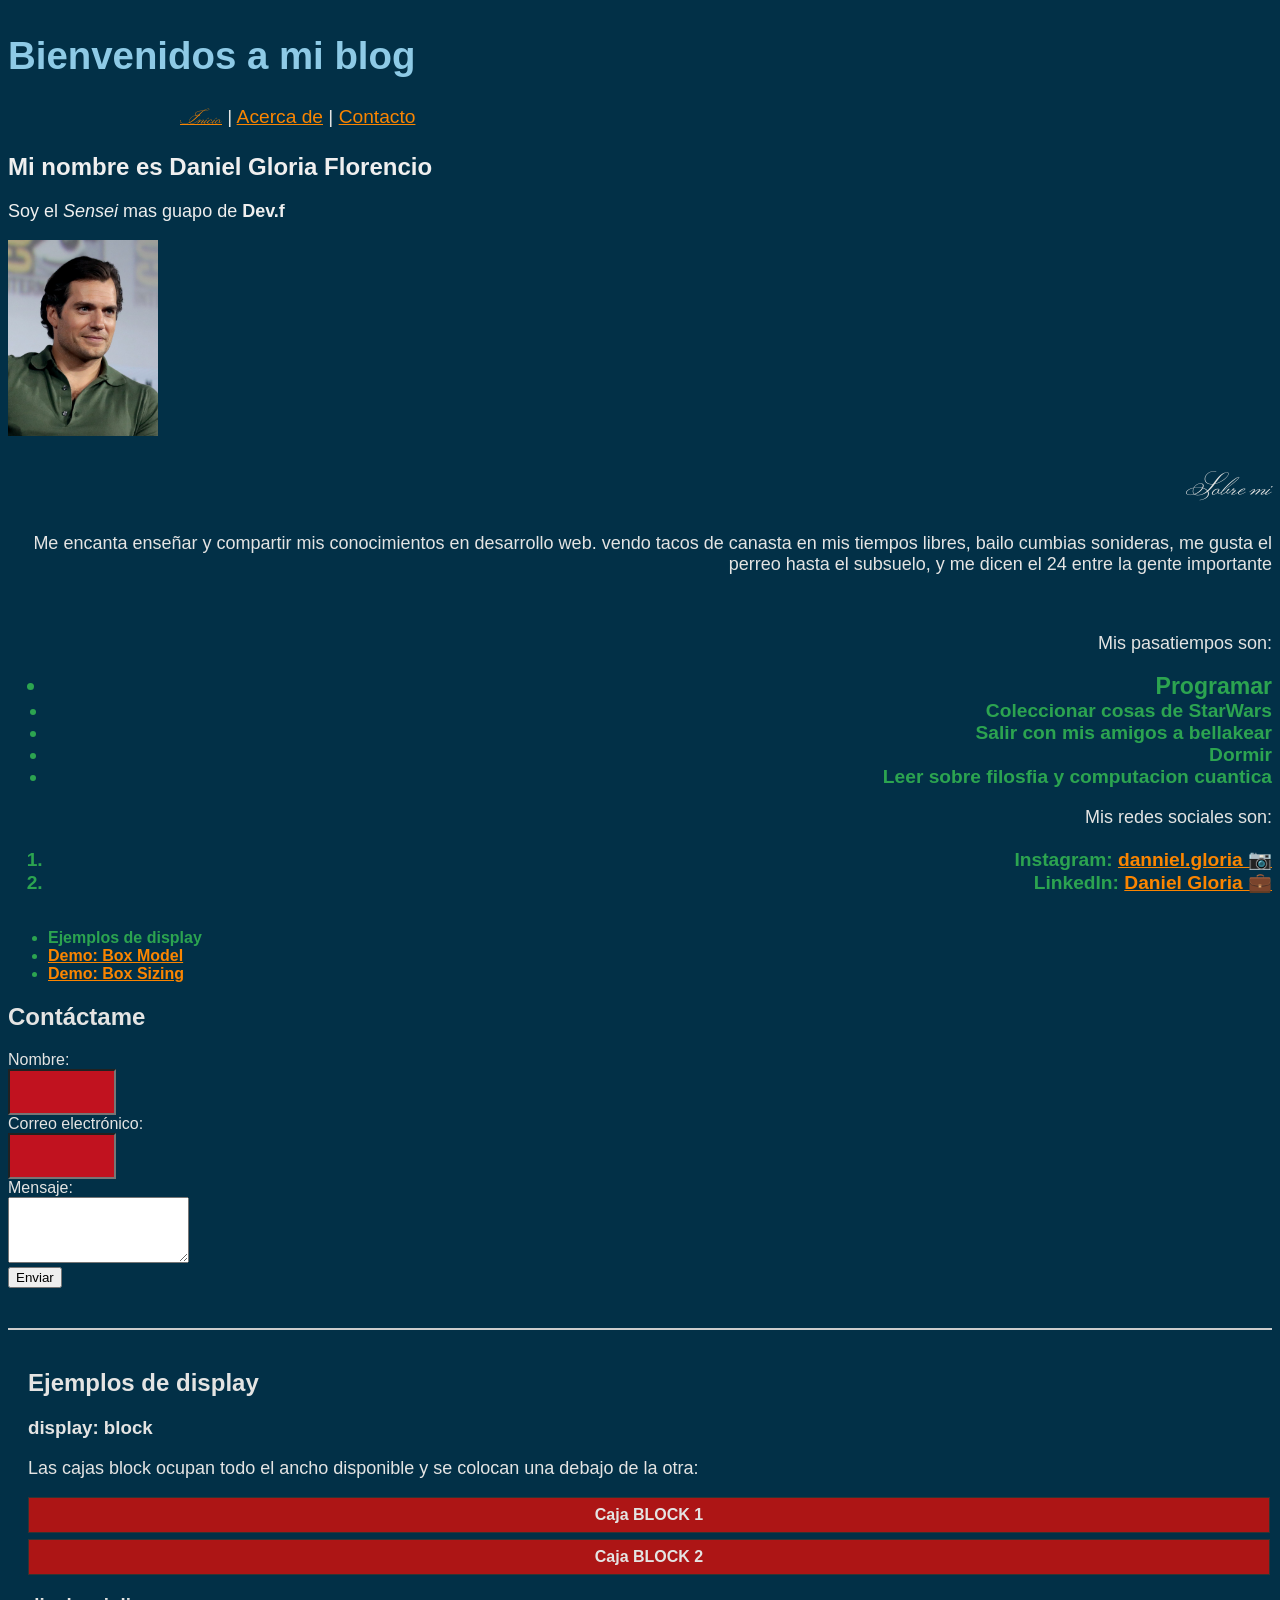
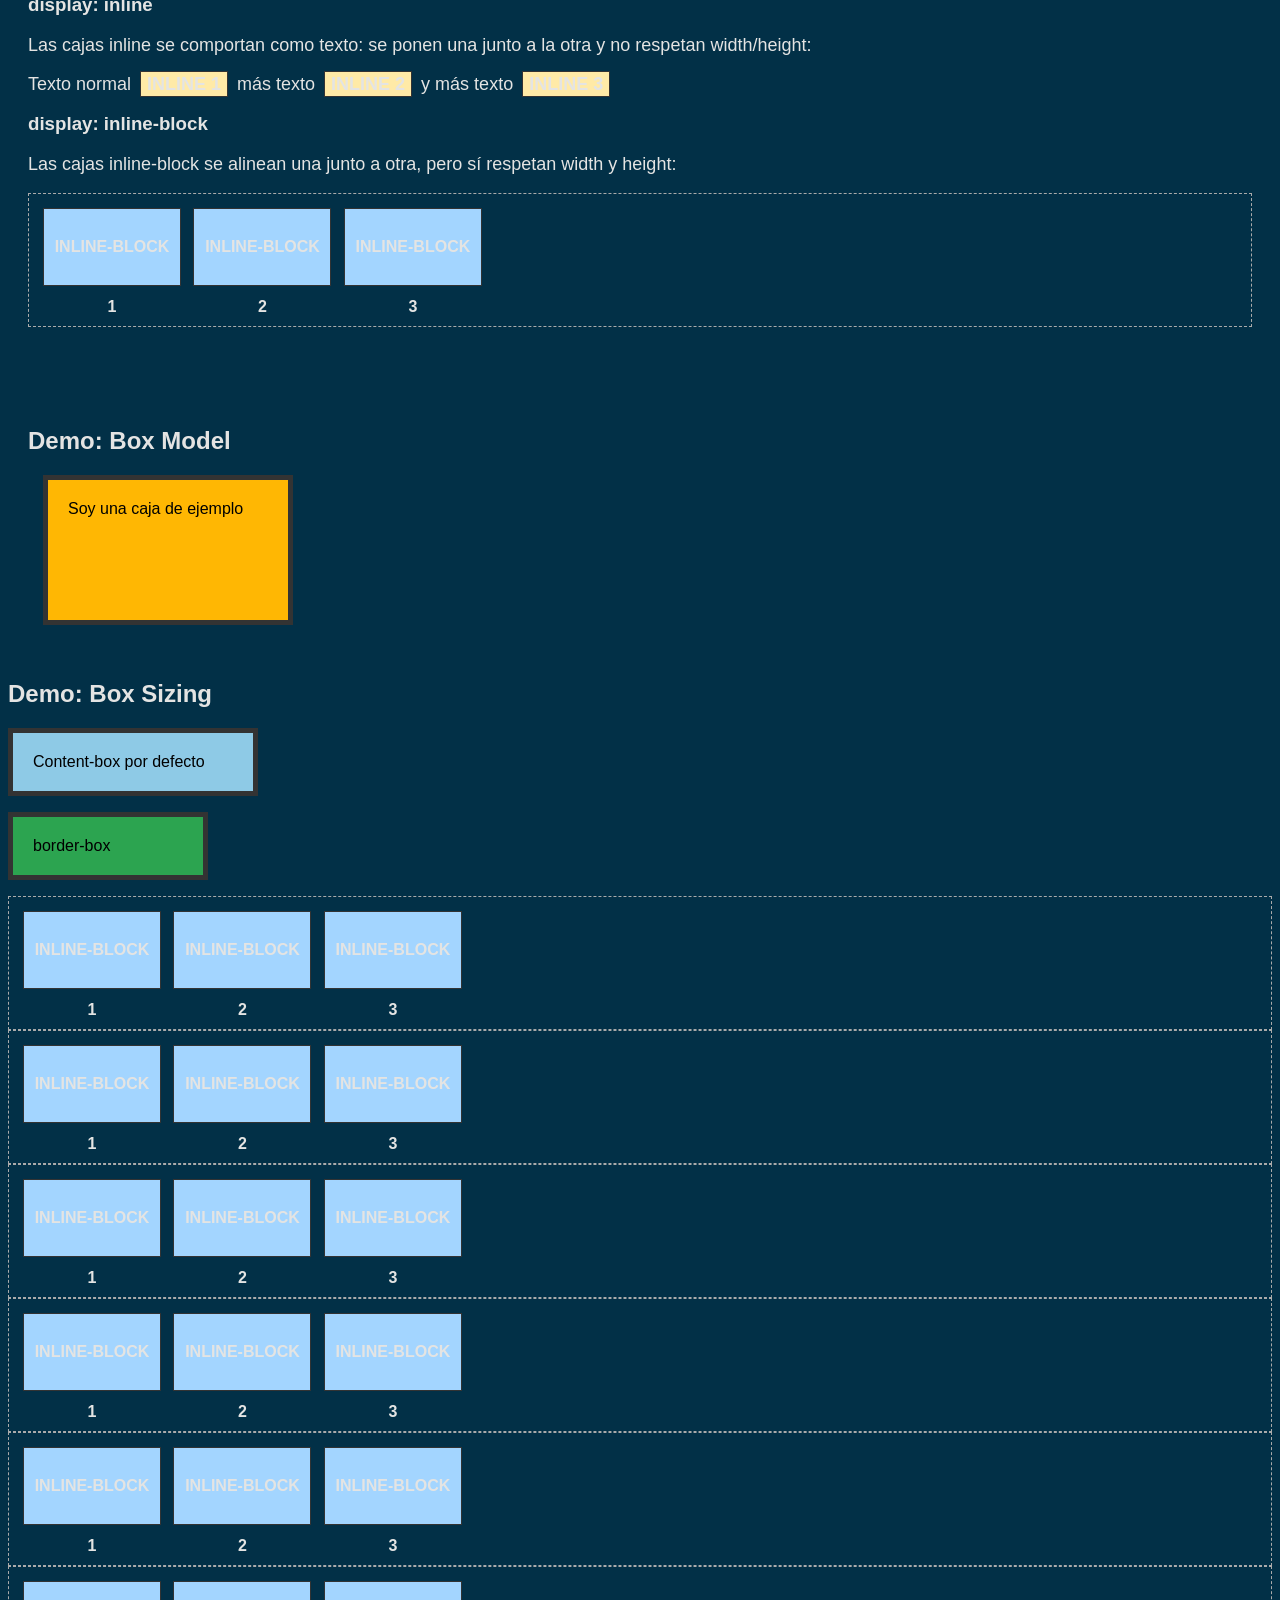
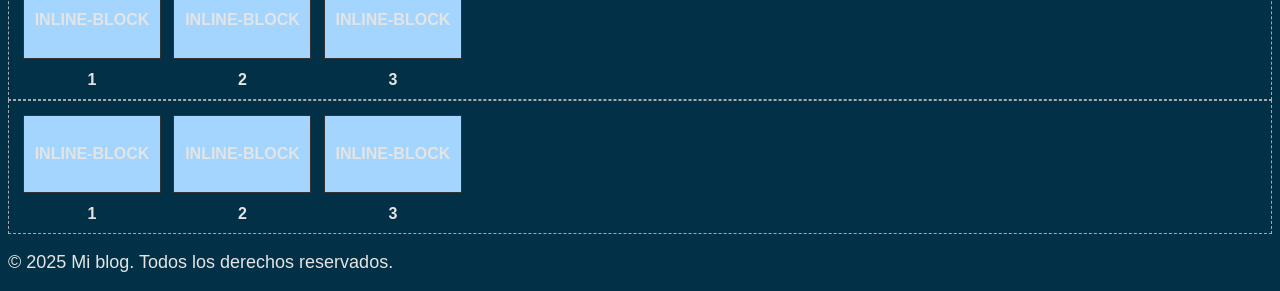
<file: index.html>
<!DOCTYPE html>
<html lang="es">
<head>
    <meta charset="UTF-8">
    <meta name="viewport" content="width=device-width, initial-scale=1.0">
    <link rel="preconnect" href="https://fonts.googleapis.com">
    <link rel="preconnect" href="https://fonts.gstatic.com" crossorigin>
    <link href="https://fonts.googleapis.com/css2?family=Monsieur+La+Doulaise&display=swap" rel="stylesheet">

    <link rel="stylesheet" href="./src/css/style.css">
    <link rel="shortcut icon" href="./src/icons/favicon.png" />
    <title>Mi blog</title>
    <style>
        li {
            color: blue ;
            font-weight: bold;
        }
    </style>

</head>
<body>
    <header class="mi-clase">
        <h1>Bienvenidos a mi blog</h1>
        <nav>
            <a class="monsieur-la-doulaise-regular" href="#inicio">Inicio</a> |
            <a href="#sobre-mi">Acerca de</a> |
            <a href="#contactame">Contacto</a>
        </nav>
    </header>
    <main id="inicio" class="start">
        <section>
            <h2>Mi nombre es Daniel Gloria Florencio</h2>
            <p>Soy el <em>Sensei</em> mas guapo de <strong>Dev.f</strong></p>
            <img class="mi-foto" src="./src/images/sensei-dgf.jpg" alt="Fotografia del sensei Daniel Gloria Florencio">
        </section>
    </main>
    <div id="sobre-mi" class="mi-clase">
        <h2 class="monsieur-la-doulaise-regular">Sobre mi</h2>
        <p>Me encanta enseñar y compartir mis conocimientos en desarrollo web. vendo tacos de canasta en mis tiempos libres, bailo cumbias sonideras, me gusta el perreo hasta el subsuelo, y me dicen el 24 entre la gente importante</p>
        <br>
        <p>Mis pasatiempos son:</p>
        <ul>
            <li id="mi-id">Programar</li>
            <li>Coleccionar cosas de StarWars</li>
            <li>Salir con mis amigos a bellakear</li>
            <li>Dormir</li>
            <li>Leer sobre filosfia y computacion cuantica</li>
        </ul>

        <p>Mis redes sociales son:</p>
        <ol>
            <li>Instagram: <a href="https://www.instagram.com/danniel.gloria">danniel.gloria <span>📷</span></a></li>
            <li>LinkedIn: <a href="https://www.linkedin.com/in/daniel-gloria-florencio">Daniel Gloria <span>💼</span></a></li>
        </ol>   
    </div>

    <div>
        <ul>
            <li style="color: black;">Ejemplos de display</li>
            <li><a href="#box-model-demo">Demo: Box Model</a></li>
            <li><a href="#box-sizing-demo">Demo: Box Sizing</a></li>
        </ul>
    </div>

    <div id="contactame">

    </div>
        <form action="#" method="post">
        <h2>Contáctame</h2>
        <label for="nombre">Nombre:</label><br>
        <input type="text" id="nombre" name="nombre" required><br>
        <label for="email">Correo electrónico:</label><br>
        <input type="email" id="email" name="email" required><br>
        <label for="mensaje">Mensaje:</label><br>
        <textarea id="mensaje" name="mensaje" rows="4" required></textarea><br>
        <button type="submit">Enviar</button>
        </form>
        <!-- Sección de ejemplos de display -->
    <section id="ejemplos-display">
        <h2>Ejemplos de display</h2>

        <h3>display: block</h3>
        <p>Las cajas block ocupan todo el ancho disponible y se colocan una debajo de la otra:</p>
        <div class="caja caja-block">Caja BLOCK 1</div>
        <div class="caja caja-block">Caja BLOCK 2</div>

        <h3>display: inline</h3>
        <p>Las cajas inline se comportan como texto: se ponen una junto a la otra y no respetan width/height:</p>
        <p>
            Texto normal
            <span class="caja caja-inline">INLINE 1</span>
            más texto
            <span class="caja caja-inline">INLINE 2</span>
            y más texto
            <span class="caja caja-inline">INLINE 3</span>
        </p>

        <h3>display: inline-block</h3>
        <p>Las cajas inline-block se alinean una junto a otra, pero sí respetan width y height:</p>
        <div class="contenedor-inline-block">
            <div class="caja caja-inline-block">INLINE-BLOCK 1</div>
            <div class="caja caja-inline-block">INLINE-BLOCK 2</div>
            <div class="caja caja-inline-block">INLINE-BLOCK 3</div>
        </div>
    </section>

    <section id="box-model-demo">
        <h2>Demo: Box Model</h2>
        <div class="box-demo">
            Soy una caja de ejemplo
        </div>
    </section>

    <section id="box-sizing-demo">
        <h2>Demo: Box Sizing</h2>
        <div class="box-cb">
            Content-box por defecto
        </div>
        <div class="box-bb">
            border-box
        </div>
    </section>

    <div class="contenedor-inline-block">
            <div class="caja caja-inline-block">INLINE-BLOCK 1</div>
            <div class="caja caja-inline-block">INLINE-BLOCK 2</div>
            <div class="caja caja-inline-block">INLINE-BLOCK 3</div>
        </div>

        <div class="contenedor-inline-block">
            <div class="caja caja-inline-block">INLINE-BLOCK 1</div>
            <div class="caja caja-inline-block">INLINE-BLOCK 2</div>
            <div class="caja caja-inline-block">INLINE-BLOCK 3</div>
        </div>
        <div class="contenedor-inline-block">
            <div class="caja caja-inline-block">INLINE-BLOCK 1</div>
            <div class="caja caja-inline-block">INLINE-BLOCK 2</div>
            <div class="caja caja-inline-block">INLINE-BLOCK 3</div>
        </div>
        <div class="contenedor-inline-block">
            <div class="caja caja-inline-block">INLINE-BLOCK 1</div>
            <div class="caja caja-inline-block">INLINE-BLOCK 2</div>
            <div class="caja caja-inline-block">INLINE-BLOCK 3</div>
        </div>
        <div class="contenedor-inline-block">
            <div class="caja caja-inline-block">INLINE-BLOCK 1</div>
            <div class="caja caja-inline-block">INLINE-BLOCK 2</div>
            <div class="caja caja-inline-block">INLINE-BLOCK 3</div>
        </div>
        <div class="contenedor-inline-block">
            <div class="caja caja-inline-block">INLINE-BLOCK 1</div>
            <div class="caja caja-inline-block">INLINE-BLOCK 2</div>
            <div class="caja caja-inline-block">INLINE-BLOCK 3</div>
        </div>
        <div class="contenedor-inline-block">
            <div class="caja caja-inline-block">INLINE-BLOCK 1</div>
            <div class="caja caja-inline-block">INLINE-BLOCK 2</div>
            <div class="caja caja-inline-block">INLINE-BLOCK 3</div>
        </div>

    <footer>
        <p>© 2025 Mi blog. Todos los derechos reservados.</p>
    </footer>


</body>
</html>
</file>
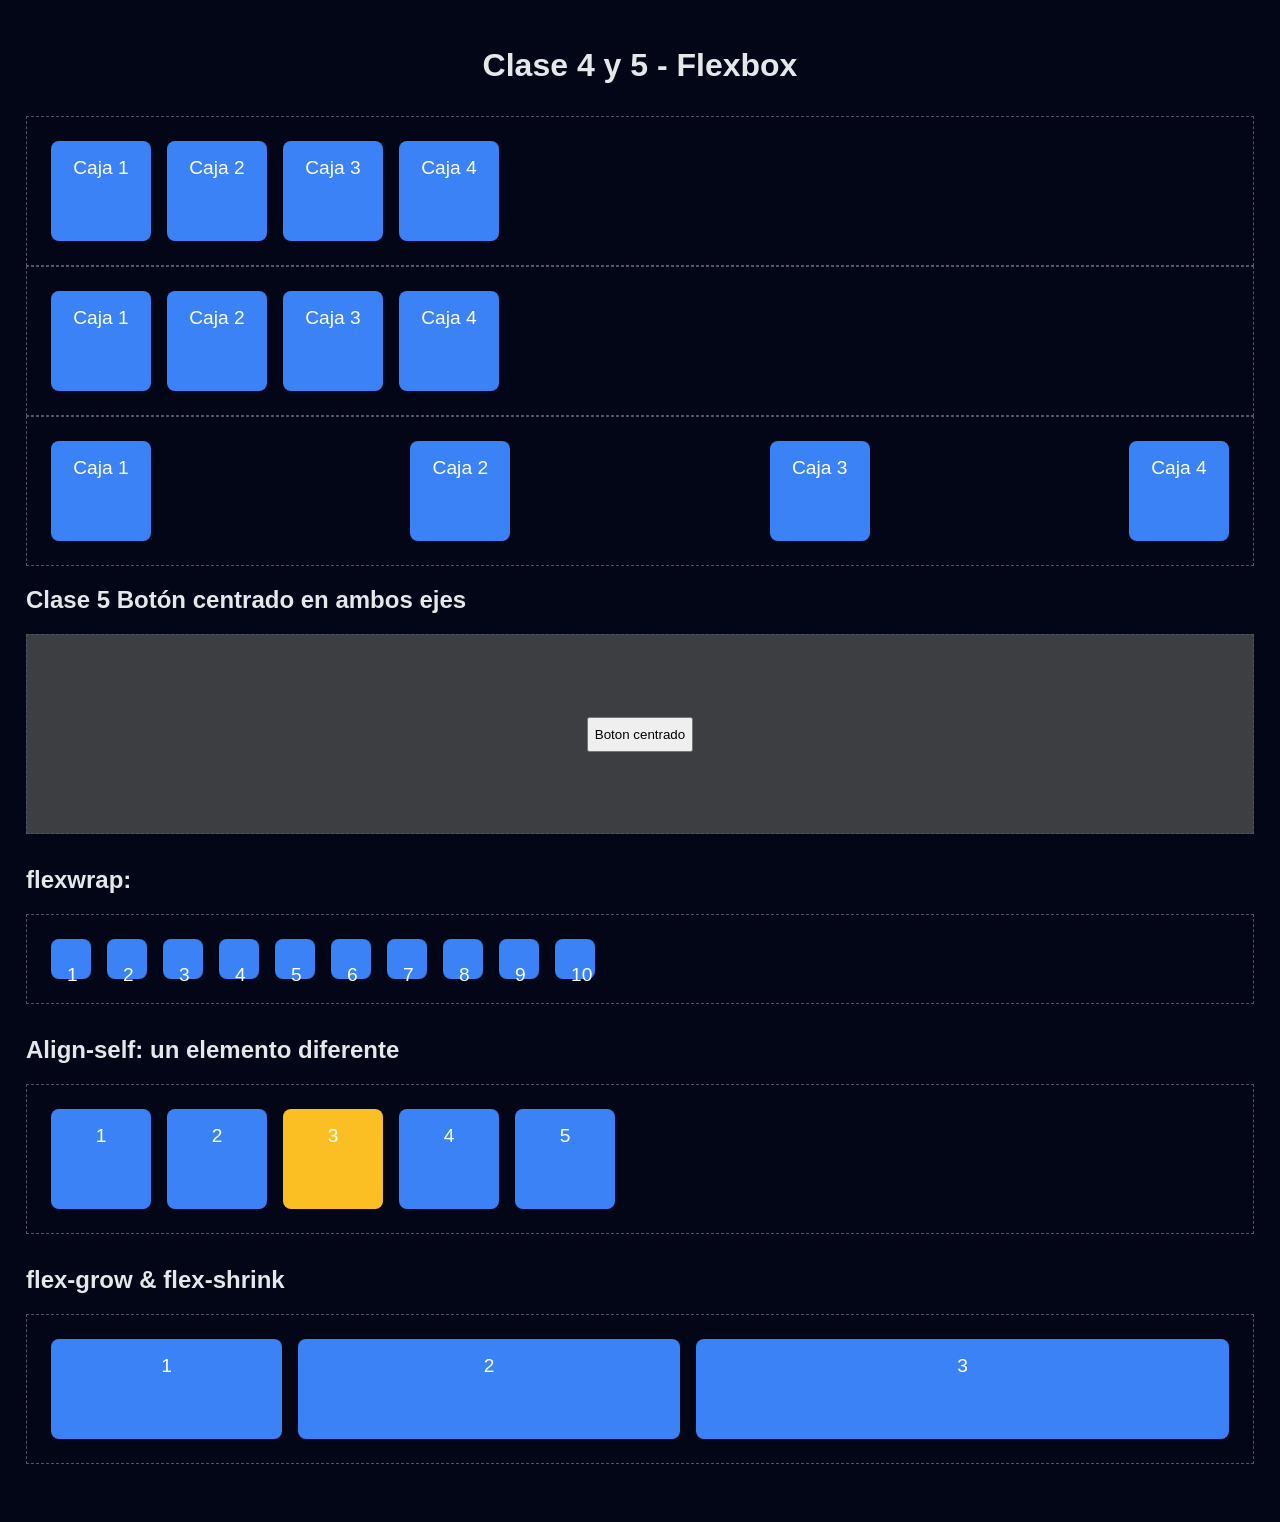
<file: flexbox.html>
<!DOCTYPE html>
<html lang="en">
<head>
    <meta charset="UTF-8">
    <meta name="viewport" content="width=device-width, initial-scale=1.0">
    <link rel="stylesheet" href="./src/css/flexbox.css">
    <title>Flexbox</title>
</head>
<body>
    <h1>Clase 4 y 5 - Flexbox</h1>
    <div class="contenedor-1"> <!-- contenedor padre -->
        <div class="caja">Caja 1</div>
        <div class="caja">Caja 2</div>
        <div class="caja">Caja 3</div>
        <div class="caja">Caja 4</div>
    </div>
    <div class="contenedor-2"> <!-- contenedor padre -->
        <div class="caja">Caja 1</div>
        <div class="caja">Caja 2</div>
        <div class="caja">Caja 3</div>
        <div class="caja">Caja 4</div>
    </div>
    <div class="contenedor-3"> <!-- contenedor padre -->
        <div class="caja">Caja 1</div>
        <div class="caja">Caja 2</div>
        <div class="caja">Caja 3</div>
        <div class="caja">Caja 4</div>
    </div>
    <section id="ej5">
        <h2>Clase 5 Botón centrado en ambos ejes</h2>
        <div class="contendor-centro">
            <button class="btn-demo">Boton centrado</button>
        </div>
    </section>
    <section id="ej6">
        <h2>flexwrap:</h2>
        <div class="contenedor-wrap">
            <div class="caja caja-small">1</div>
            <div class="caja caja-small">2</div>
            <div class="caja caja-small">3</div>
            <div class="caja caja-small">4</div>
            <div class="caja caja-small">5</div>
            <div class="caja caja-small">6</div>
            <div class="caja caja-small">7</div>
            <div class="caja caja-small">8</div>
            <div class="caja caja-small">9</div>
            <div class="caja caja-small">10</div>
        </div>
    </section>
    <section id="ej7">
        <h2>Align-self: un elemento diferente</h2>
        <div class="contenedor-align-self">
            <div class="caja">1</div>
            <div class="caja">2</div>
            <div class="caja caja-especial">3</div>
            <div class="caja">4</div>
            <div class="caja">5</div>
        </div>
    </section>

    <section id="ej8">
        <h2>flex-grow & flex-shrink</h2>
        <div class="contenedor-grow">
            <div class="caja grow-1">1</div>
            <div class="caja grow-2">2</div>
            <div class="caja grow-3">3</div>
        </div>
    </section>

</body>
</html>
</file>
<file: src/css/style.css>
* {
 font-family: Arial, sans-serif;
}

.monsieur-la-doulaise-regular {
  font-family: "Monsieur La Doulaise", cursive;
  font-weight: 400;
  font-style: normal;
}

body {
    background-color: #023047;  
    color: #e4e4e3;
}

/* Estilo para todos los párrafos (etiqueta p)*/
p { 
    font-size: 18px;
}
/* Estilo para la clase "mi-clase" esto va 
dentro de la etiqueta en el atributo class="mi-clase"
*/
.mi-clase {
    text-align:end;
font-size: larger;
display: inline-block;
}
/* Estilo para el id "mi-id" esto va 
dentro de la etiqueta en el atributo id="mi-id"
*/
#mi-id {
  font-size: larger;
}

.start {
   color: #efefef 
}

/* Estilo para los enlaces dentro de la clase "mi-clase" combinacion*/
a{
    color: #fb8500 
}

.mi-foto {
    width: 150px;
}

/* ===== Ejemplos de display ===== */

#ejemplos-display {
    margin-top: 40px;
    padding: 20px;
    border-top: 2px solid #ccc;
}

/* Estilo base para todas las cajas demo */
.caja {
    background-color: #ad1515;
    border: 1px solid #333;
    padding: 8px;
    margin: 6px 0;
    text-align: center;
    font-weight: bold;
}

/* BLOQUES: uno debajo de otro, ocupan todo el ancho */
.caja-block {
    display: block;
    width: 100%;
    position: sticky;
    top: 0;
    left: 20px;
}

/* INLINE: se comportan como texto, no respetan width/height */
.caja-inline {
    display: inline;
    /* width/height no tienen efecto en inline, eso lo hace demostrativo */
    margin: 0 4px;
    padding: 2px 6px;
    background-color: #ffeaa7;
}

/* CONTENEDOR para ver mejor los inline-block */
.contenedor-inline-block {
    border: 1px dashed #aaa;
    padding: 10px;
}

/* INLINE-BLOCK: se alinean en fila, pero sí respetan width/height */
.caja-inline-block {
    display: inline-block;
    width: 120px;
    height: 60px;
    margin: 4px;
    line-height: 60px; /* centra el texto verticalmente */
    background-color: #a3d5ff;
}

input{
    width: 100px;
    height: 40px;
    font-size: larger;
    background-color: #c1121f;
}

input:hover{
    background-color: #831010;
    color: white;
}


/* ===== Ejemplo Box Model ===== */
#box-model-demo {
    margin-top: 40px;
    padding: 20px;
    /*border-top: 2px solid #ccc;*/
}

.box-demo {
    width: 200px;
    height: 100px;
    padding: 20px; /* espacio interno */
    border: 5px solid #333; /* borde */
    margin: 15px; /* espacio externo */
    background-color: #ffb703;
    color: #000;
}

#box-sizinf-demo {
    margin-top: 40px;
}

.box-cb,
.box-bb {
    padding: 20px;
    margin-bottom: 16px;
    border: 5px solid #333;
    background-color: #8ecae6;
    color: #000;
}

.box-cb {
    width: 200px;
    box-sizing: content-box;
}

.box-bb {
    width: 200px;
    box-sizing: border-box;
    background-color: #2ca450;
}

h1 {
    color: #ffb703;
}

.mi-clase h1{
    color: #8ecae6;
}

li{
    color: #2ca450 !important;
}

.mi-clase li{
    color: #c1121f;
}

#mi-id {
    color: #ffb703;
}
</file>
<file: src/css/flexbox.css>
*{
    box-sizing: border-box;
}

body {
    font-family: Arial, sans-serif;
    margin: 10px;
    padding: 1rem;
    background: #020617;
    color: #e5e7eb;
}

h1 {
    text-align: center;
    margin-bottom: 2rem;
}

section {
    margin-bottom: 2rem;
}   

.caja {
    width: 100px;
    height: 100px;
    background-color: #3b82f6;
    color: white;
    padding: 1rem;
    margin: 0.5rem;
    text-align: center;
    border-radius: 0.5rem;
    font-size: 1.2rem;
}

.contenedor-1 {
    border: 1px dashed #4b5563;
    padding: 1rem;
    
    display: flex;
}

.contenedor-2 {
    border: 1px dashed #4b5563;
    padding: 1rem;
    
    display: flex;
    flex-direction: row;
}

.contenedor-3 {
    border: 1px dashed #4b5563;
    padding: 1rem;
    
    display: flex;
    flex-direction: row;

    justify-content: space-between; /* distribución horizontal (ROW en flex-direction) */
    align-items: flex-start; /* alineación vertical(COLUMN en flex-direction) */
}

/* Estilos clase 5*/
.contendor-centro {
    border: 1px dashed #4b5563;
    background: #3d3e42;
    height: 200px;
    margin-top: .5rem;

    display: flex;
    justify-content: center; /* centrado horizontal */
    align-items: center; /* centrado vertical */
}

.btn-demo{
    height: 35px;
}

.caja-small {
    width: 40px;
    height: 40px;
    line-height: 40px;
}

.contenedor-wrap {
    border: 1px dashed #4b5563;
    padding: 1rem;

    display: flex;
    flex-wrap: nowrap;
}

.contenedor-align-self {
  border: 1px dashed #4b5563;
  padding: 1rem;
  height: 150px;

  display: flex;
  align-items: center; /* todos centrados verticalmente */
}

.caja-especial {
  background: #fbbf24;
  align-self: flex-end; /* este se va al fondo del eje cruzado */
}

.contenedor-grow{
    border: 1px dashed #4b5563;
    padding: 1rem;

    display: flex;
}

.contenedor-grow .caja {
    width: 80px;
}

.grow-1 {
    flex-grow: 1; /* crece para llenar el espacio disponible */
    flex-shrink: 1; /* puede reducir su tamaño si es necesario */
}

.grow-2 {
    flex-grow: 2; /* crece el doble que grow-1 */
    flex-shrink: 1; /* puede reducir su tamaño si es necesario */
}

.grow-3 {
    flex-grow: 3; /* crece el triple que grow-1 */
    flex-shrink: 3; /* puede reducir su tamaño si es necesario */
}
</file>
